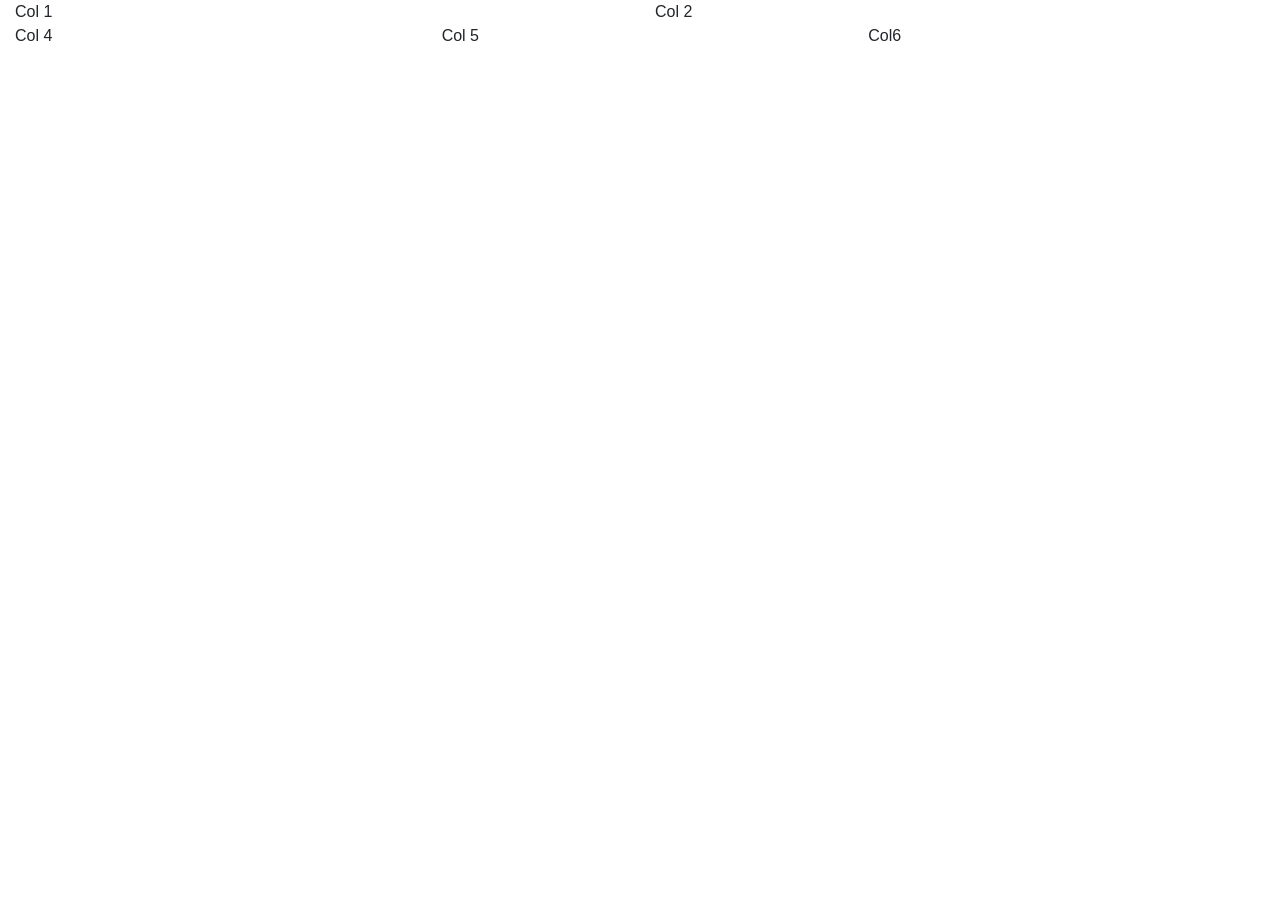
<file: fullstack-git/bootstrap/index.html>
<!doctype html>
<html lang="en">
  <head>
    <!-- Required meta tags -->
    <meta charset="utf-8">
    <meta name="viewport" content="width=device-width, initial-scale=1, shrink-to-fit=no">

    <!-- Bootstrap CSS -->
    <link rel="stylesheet" href="css/bootstrap-grid.min.css.map">
    <link rel="stylesheet" href="css/bootstrap.min.css">
    <link rel="stylesheet" href="style.css">

    <title>Hello, world!</title>
  </head>
  <body>
      
      <div class="container-fluid">
        <div class="row">
            <div class="col-sm-6">Col 1</div>
            <div class="col-sm-6">Col 2</div>
        </div>
        <div class="row">
            <div class="col-sm-12 col-lg-4">Col 4</div>
            <div class="col-sm-12 col-lg-4">Col 5</div>
            <div class="col-sm-12 col-lg-4">
                Col6
            </div>
        </div>
      </div>
      
      
      
    <!-- Optional JavaScript -->
    <!-- jQuery first, then Popper.js, then Bootstrap JS -->
    <script src="https://code.jquery.com/jquery-3.3.1.slim.min.js" integrity="sha384-q8i/X+965DzO0rT7abK41JStQIAqVgRVzpbzo5smXKp4YfRvH+8abtTE1Pi6jizo" crossorigin="anonymous"></script>
    <script src="https://cdnjs.cloudflare.com/ajax/libs/popper.js/1.14.3/umd/popper.min.js" integrity="sha384-ZMP7rVo3mIykV+2+9J3UJ46jBk0WLaUAdn689aCwoqbBJiSnjAK/l8WvCWPIPm49" crossorigin="anonymous"></script>
    <script src="js/bootstrap.min.js" integrity="sha384-ChfqqxuZUCnJSK3+MXmPNIyE6ZbWh2IMqE241rYiqJxyMiZ6OW/JmZQ5stwEULTy" crossorigin="anonymous"></script>
  </body>
</html>
</file>
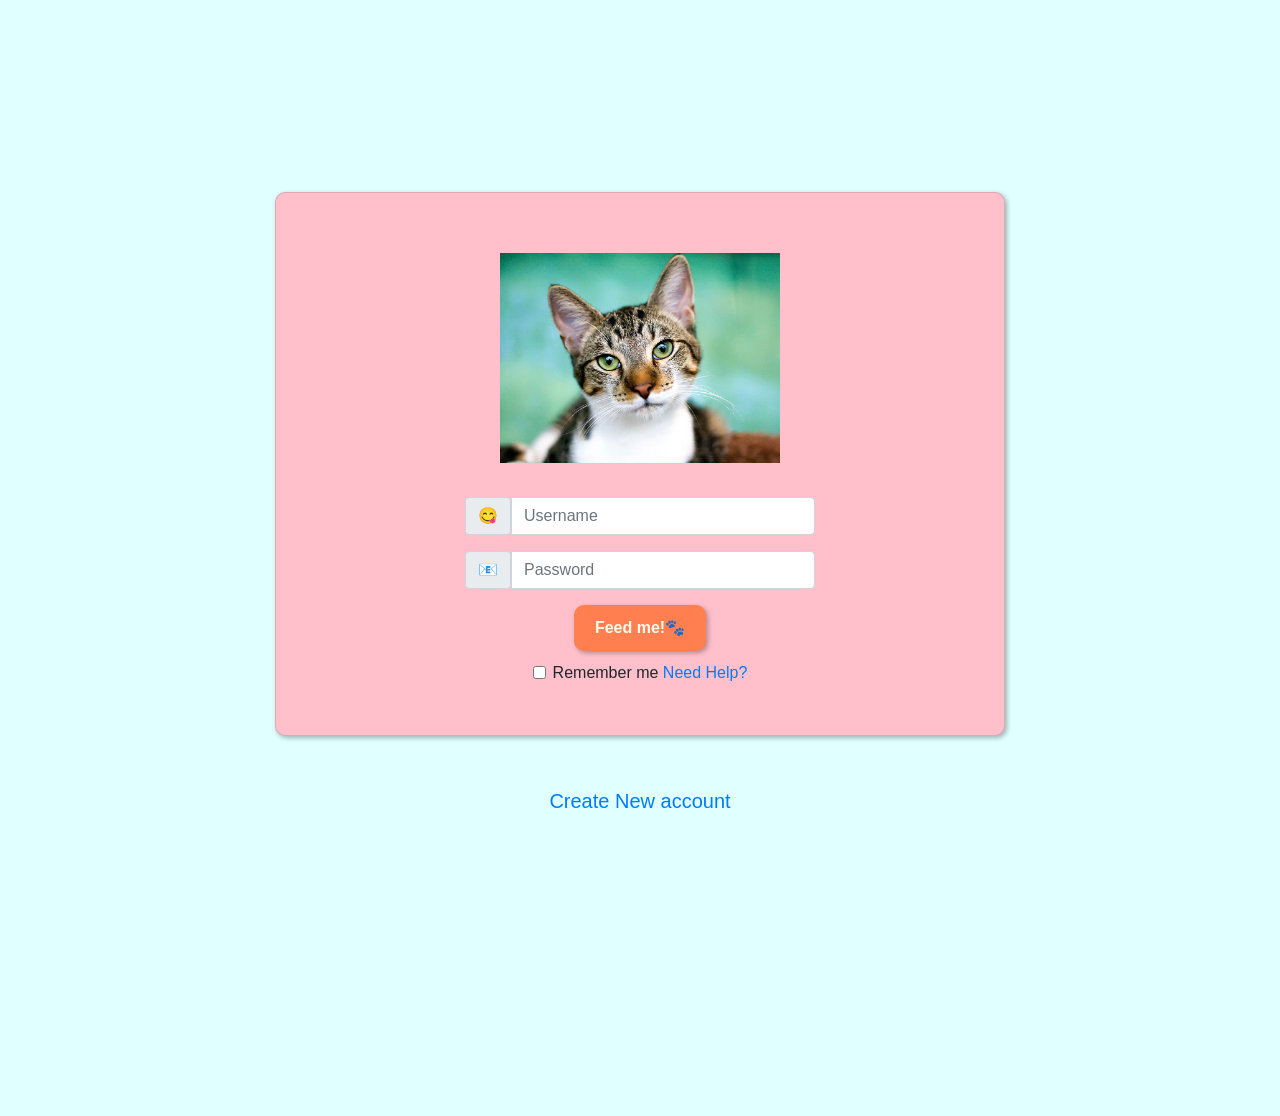
<file: fullstack-git/bootstrap/index2.html>
<!doctype html>
<html lang="en">
  <head>
    <!-- Required meta tags -->
    <meta charset="utf-8">
    <meta name="viewport" content="width=device-width, initial-scale=1, shrink-to-fit=no">

    <!-- Bootstrap CSS -->
    <link rel="stylesheet" href="css/bootstrap-grid.min.css.map">
    <link rel="stylesheet" href="css/bootstrap.min.css">
    <link rel="stylesheet" href="style.css">

    <title>Hello, world!</title>
  </head>
  <body class="signinbody">
      
      
      <div class="container signincontainer">
          <div class="row">
            <div class="col"></div>
            <div class="col-sm-12 col-md-8">
              <div class="card signincard">
                  <div class="card-body">
                    <img src="assets/cat.jpg" class="img-fluid signinimg">
                      <form class="signinform">
                      <div class="input-group mb-3">
                      <span class="input-group-text" id="basic-addon1">&#128523;</span>
                      <input type="text" class="form-control" placeholder="Username" aria-label="Username" aria-describedby="basic-addon1">
                    </div>
                      <div class="input-group mb-3">
                      <span class="input-group-text" id="basic-addon1">&#128231;</span>
                      <input type="password" class="form-control" placeholder="Password" aria-label="Password" aria-describedby="basic-addon1">
                    </div>
                          <button type="button" class="btn feedbtn">Feed me!&#128062;</button>
                          <div class="form-check">
                          <input class="form-check-input" type="checkbox" value="" id="flexCheckDefault">
                          <label class="form-check-label" for="flexCheckDefault">
                            Remember me<a href="#">  Need Help?</a>
                          </label>
                        </div>
                     </form> 
                  </div>
                </div>
                <a href="#" class="create-new-account">Create New account</a>
              </div>
            <div class="col"></div>
              
          </div>
      </div>
      
    <!-- Optional JavaScript -->
    <!-- jQuery first, then Popper.js, then Bootstrap JS -->
    <script src="https://code.jquery.com/jquery-3.3.1.slim.min.js" integrity="sha384-q8i/X+965DzO0rT7abK41JStQIAqVgRVzpbzo5smXKp4YfRvH+8abtTE1Pi6jizo" crossorigin="anonymous"></script>
    <script src="https://cdnjs.cloudflare.com/ajax/libs/popper.js/1.14.3/umd/popper.min.js" integrity="sha384-ZMP7rVo3mIykV+2+9J3UJ46jBk0WLaUAdn689aCwoqbBJiSnjAK/l8WvCWPIPm49" crossorigin="anonymous"></script>
    <script src="js/bootstrap.min.js" integrity="sha384-ChfqqxuZUCnJSK3+MXmPNIyE6ZbWh2IMqE241rYiqJxyMiZ6OW/JmZQ5stwEULTy" crossorigin="anonymous"></script>
  </body>
</html>
</file>
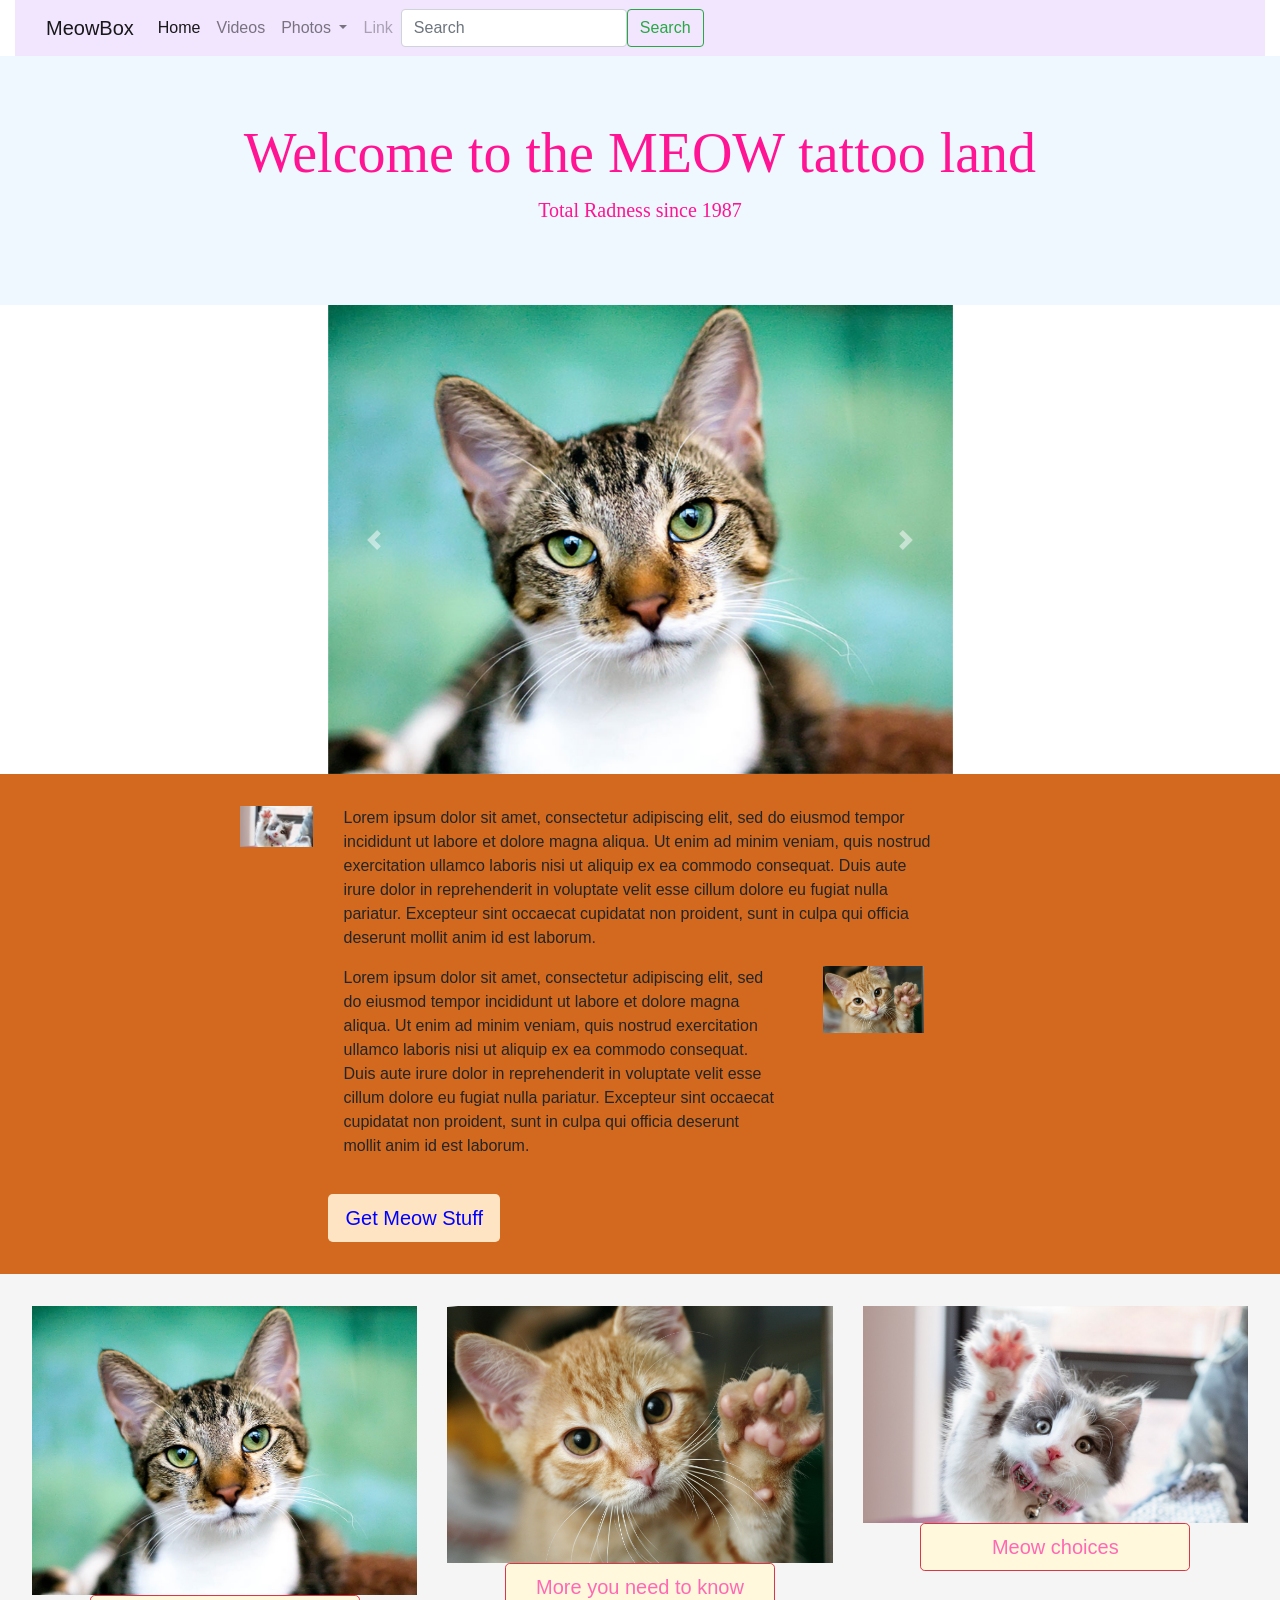
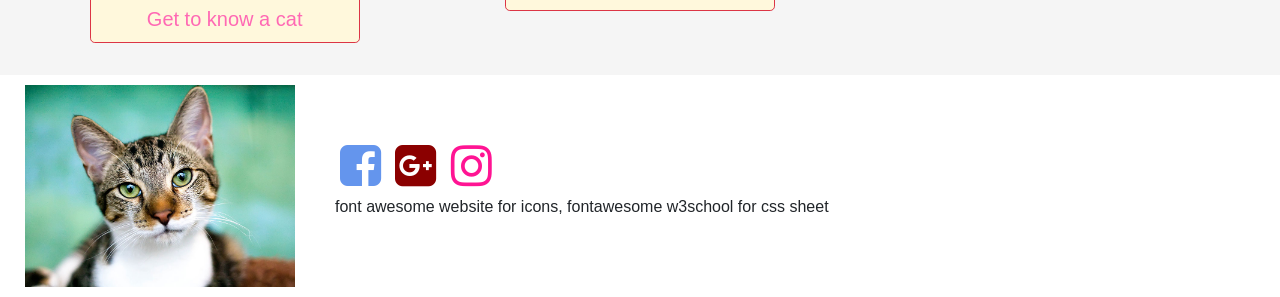
<file: fullstack-git/bootstrap/index3.html>
<!doctype html>
<html lang="en">
  <head>
    <!-- Required meta tags -->
    <meta charset="utf-8">
    <meta name="viewport" content="width=device-width, initial-scale=1, shrink-to-fit=no">

    <!-- Bootstrap CSS -->
    <link rel="stylesheet" href="css/bootstrap-grid.min.css.map">
    <link rel="stylesheet" href="css/bootstrap.min.css">
    <link rel="stylesheet" href="index3.css">
    <link rel="stylesheet" href="https://cdnjs.cloudflare.com/ajax/libs/font-awesome/4.7.0/css/font-awesome.min.css">
    <title>Hello, world!</title>
  </head>
    <body>
<div class="container-fluid">
    <nav class="navbar navbar-expand-lg navbar-light  " style="background-color: #f2e6ff;">
  <div class="container-fluid">
    <a class="navbar-brand" href="#">MeowBox</a>
    <button class="navbar-toggler" type="button" data-bs-toggle="collapse" data-bs-target="#navbarScroll" aria-controls="navbarScroll" aria-expanded="false" aria-label="Toggle navigation">
      <span class="navbar-toggler-icon"></span>
    </button>
    <div class="collapse navbar-collapse" id="navbarScroll">
      <ul class="navbar-nav me-auto my-2 my-lg-0 navbar-nav-scroll" style="--bs-scroll-height: 100px;">
        <li class="nav-item">
          <a class="nav-link active" aria-current="page" href="#">Home</a>
        </li>
        <li class="nav-item">
          <a class="nav-link" href="#">Videos</a>
        </li>
        <li class="nav-item dropdown">
          <a class="nav-link dropdown-toggle" href="#" id="navbarScrollingDropdown" role="button" data-bs-toggle="dropdown" aria-expanded="false">
            Photos
          </a>
          <ul class="dropdown-menu" aria-labelledby="navbarScrollingDropdown">
            <li><a class="dropdown-item" href="#">Action</a></li>
            <li><a class="dropdown-item" href="#">Another action</a></li>
            <li><hr class="dropdown-divider"></li>
            <li><a class="dropdown-item" href="#">Something else here</a></li>
          </ul>
        </li>
        <li class="nav-item">
          <a class="nav-link disabled" href="#" tabindex="-1" aria-disabled="true">Link</a>
        </li>
      </ul>
      <form class="d-flex">
        <input class="form-control me-2" type="search" placeholder="Search" aria-label="Search">
        <button class="btn btn-outline-success" type="submit">Search</button>
      </form>
    </div>
  </div>
</nav>
</div>
<div class="section1">
    <div class="row">
        <div class="col-sm-12">
            <div class="jumbotron jumbotron-fluid">
          <div class="container">
            <h1 class="display-4">Welcome to the MEOW tattoo land</h1>
            <p class="lead">Total Radness since 1987</p>
          </div>
        </div>
        </div>
    </div>
    <div class="row">
        <div class="col"></div>
        <div class="col-sm-12 col-md-6">
            <div id="carouselExampleControls" class="carousel slide" data-ride="carousel">
          <div class="carousel-inner">
            <div class="carousel-item active">
              <img class="d-block img-fluid" src="assets/cat.jpg" alt="First slide">
            </div>
            <div class="carousel-item">
              <img class="d-block img-fluid" src="assets/cat1.jpg" alt="Second slide">
            </div>
            <div class="carousel-item">
              <img class="d-block img-fluid" src="assets/cat2.jpeg" alt="Third slide">
                
            </div>
          </div>
          <a class="carousel-control-prev" href="#mainCarousel" role="button" data-slide="prev">
            <span class="carousel-control-prev-icon" aria-hidden="true"></span>
            <span class="sr-only">Previous</span>
          </a>
          <a class="carousel-control-next" href="#carouselExampleControls" role="button" data-slide="next">
            <span class="carousel-control-next-icon" aria-hidden="true"></span>
            <span class="sr-only">Next</span>
          </a>
        </div>
        </div>
        <div class="col"></div>
    </div>
</div>
 <div class= "section2">
        <div class="row">
            <div class="col-sm-12 col-md-1 offset-md-2">
                <img class="img-fluid" src="assets/cat3.jpg" >
            </div>
        
        <div class="col-sm-12 col-md-6">
            <div class="row">
                <div class="col-sm-12">
                <p>
                   Lorem ipsum dolor sit amet, consectetur adipiscing elit, sed do eiusmod tempor incididunt ut labore et dolore magna aliqua. Ut enim ad minim veniam, quis nostrud exercitation ullamco laboris nisi ut aliquip ex ea commodo consequat. Duis aute irure dolor in reprehenderit in voluptate velit esse cillum dolore eu fugiat nulla pariatur. Excepteur sint occaecat cupidatat non proident, sunt in culpa qui officia deserunt mollit anim id est laborum. 
                </p>
                </div>
            </div>
            <div class="row">
                <div class="col-sm-12 col-md-9">
                <p>
                Lorem ipsum dolor sit amet, consectetur adipiscing elit, sed do eiusmod tempor incididunt ut labore et dolore magna aliqua. Ut enim ad minim veniam, quis nostrud exercitation ullamco laboris nisi ut aliquip ex ea commodo consequat. Duis aute irure dolor in reprehenderit in voluptate velit esse cillum dolore eu fugiat nulla pariatur. Excepteur sint occaecat cupidatat non proident, sunt in culpa qui officia deserunt mollit anim id est laborum.
                    </p>
                    
                </div>
                <div class="col-sm-12 col-md-3">
                <img class=" img-fuild" src="assets/cat2.jpeg">
                </div>
                <div class="row">
                    <div class="col-sm-12">
                        <div class="coolStuffWrapper">
                            <button type="button" class="btn btn-lg meowbtn"data-toggle="modal" data-target="#coolStuffModal">
                            Get Meow Stuff
                            </button>
                        </div>
                    </div>
                </div>
            </div>
        </div>
        <div class="col"></div>
    </div>
    </div>
    
    
<!-- Modal -->
    <!-- cool stuff modal -->
<div class="modal fade" id="coolStuffModal" tabindex="-1" role="dialog" aria-labelledby="coolStuffLabel" aria-hidden="true">
  <div class="modal-dialog" role="document">
    <div class="modal-content">
      <div class="modal-header">
        <h5 class="modal-title" id="exampleModalLabel">Get Exclusive Content</h5>
        <button type="button" class="close" data-dismiss="modal" aria-label="Close">
          <span aria-hidden="true">&#128049;</span>
        </button>
      </div>
      <div class="modal-body">
        
          <div class="container">
            <div class="row">
                <div class="col-sm-12">
                    <img class= "img-fluid" src="assets/cat3.jpg">
                    <br>
                    <p>Meow Meow and Meow!!!</p>
                </div>
              
              
              </div>
            <div class="row">
                <div class="col-sm-12">
                
                <div class="modalFormWrapper">
                <form>
                  <div class="form-group">
                    <label for="email">Email address</label>
                    <input type="email" class="form-control" id="exampleInputEmail1" aria-describedby="emailHelp" placeholder="Enter email">

                  </div>
                  <div class="form-group">
                    <label for="forName">Password</label>
                    <input type="text" class="form-control" id="formName" placeholder="Name">
                  </div>
                  <div class="form-check">
                    <input type="checkbox" class="form-check-input" id="exampleCheck1">
                    <label class="form-check-label" for="exampleCheck1">Check me out</label>
                  </div>
                  <button type="submit" class="btn btn-primary">Submit</button>
                </form> 
                </div> 
                    </div>
            </div>
          </div>
      </div>
      <div class="modal-footer">
        <button type="button" class="btn btn-secondary" data-dismiss="modal">Close</button>
        
      </div>
    </div>
  </div>
</div>
    
<div class="section3">
    <div class="row">
        <div class="col-sm-12">
            <div class="row">
            <div class="col-sm-12 col-lg-4">
                
                    <img class="img-fluid imgCenter" src="assets/cat.jpg">
                    <div class="row">
                        <div class="col-sm-12">
                            <button type="button" class="btn btn-danger btn-lg btnCenter" data-toggle="modal" data-target=".meowmodal1">
                            Get to know a cat
                            </button>
                        </div>
                    </div>
                </div> 
                <div class="col-sm-12 col-lg-4">
                
                    <img class="img-fluid imgCenter" src="assets/cat2.jpeg">
                    <div class="row">
                        <div class="col-sm-12">
                            <button type="button" class="btn btn-danger btn-lg btnCenter" data-toggle="modal" data-target=".meowmodal2">
                            More you need to know
                            </button>
                        </div>
                    </div>
                </div>
                <div class="col-sm-12 col-lg-4">
                
                    <img class="img-fluid imgCenter" src="assets/cat3.jpg">
                    <div class="row">
                        <div class="col-sm-12">
                            <button type="button" class="btn btn-danger btn-lg btnCenter" data-toggle="modal" data-target=".meowmodal3">
                            Meow choices
                            </button>
                        </div>
                    </div>
                </div>
            </div>
        </div>
    </div>
</div>
    
    
    <!-- video modal -->

    <div class="modal fade meowmodal1" tabindex="-1" role="dialog" aria-labelledby="myLargeModalLabel" aria-hidden="true">
      <div class="modal-dialog modal-lg">
        <div class="modal-content">
          <div class="embed-responsive embed-responsive-16by9">
          <iframe width="560" height="315" src="https://www.youtube.com/embed/eX2qFMC8cFo" title="YouTube video player" frameborder="0" allow="accelerometer; autoplay; clipboard-write; encrypted-media; gyroscope; picture-in-picture" allowfullscreen></iframe>
        </div>
            <p>meow1</p>
        </div>
      </div>
    </div>
     <div class="modal fade meowmodal2" tabindex="-1" role="dialog" aria-labelledby="myLargeModalLabel" aria-hidden="true">
      <div class="modal-dialog modal-lg">
        <div class="modal-content">
          <div class="embed-responsive embed-responsive-16by9">
          <iframe width="560" height="315" src="https://www.youtube.com/embed/hY7m5jjJ9mM" title="YouTube video player" frameborder="0" allow="accelerometer; autoplay; clipboard-write; encrypted-media; gyroscope; picture-in-picture" allowfullscreen></iframe>
        </div>
        </div>
      </div>
    </div>
    
     <div class="modal fade meowmodal3" tabindex="-1" role="dialog" aria-labelledby="myLargeModalLabel" aria-hidden="true">
      <div class="modal-dialog modal-lg">
        <div class="modal-content">
          <div class="embed-responsive embed-responsive-16by9">
          <iframe width="560" height="315" src="https://www.youtube.com/embed/eXwZMAz9Vh8" title="YouTube video player" frameborder="0" allow="accelerometer; autoplay; clipboard-write; encrypted-media; gyroscope; picture-in-picture" allowfullscreen></iframe>
        </div>
        </div>
      </div>
    </div>
    
    <!--footer--> 
    <footer class="footer bg-inverse">
        <div class="container-fluid">
            <div class="row">
                <div class="col-sm-12 col-lg-3">
                    <img class="img-fluid footerImg" src ="assets/cat.jpg">
                    
                </div>
                <div class="col-sm-12 col-lg-9 socialWrapper">
                    <a href="https://facebook.com" target="_blank">
                    <i class="fa fa-facebook-square fa-3x" aria-hidden="true"></i></a>
                    <a href="https://google.com" target="_blank">
                        <i class="fa fa-google-plus-square fa-3x" aria-hidden="true"></i></a>
                    <a href="https://instagram.com"  target="_blank">
                        <i class="fa fa-instagram fa-3x" aria-hidden="true"></i></a>
                    <p>font awesome website for icons, fontawesome w3school for css sheet</p>
                </div>
            
            </div>
        
        
        </div>
    
    
    </footer>
    
    
    <!-- Optional JavaScript -->
    <!-- jQuery first, then Popper.js, then Bootstrap JS -->
    <script src="https://code.jquery.com/jquery-3.3.1.slim.min.js" integrity="sha384-q8i/X+965DzO0rT7abK41JStQIAqVgRVzpbzo5smXKp4YfRvH+8abtTE1Pi6jizo" crossorigin="anonymous"></script>
    <script src="https://cdnjs.cloudflare.com/ajax/libs/popper.js/1.14.3/umd/popper.min.js" integrity="sha384-ZMP7rVo3mIykV+2+9J3UJ46jBk0WLaUAdn689aCwoqbBJiSnjAK/l8WvCWPIPm49" crossorigin="anonymous"></script>
    <script src="js/bootstrap.min.js" integrity="sha384-ChfqqxuZUCnJSK3+MXmPNIyE6ZbWh2IMqE241rYiqJxyMiZ6OW/JmZQ5stwEULTy" crossorigin="anonymous"></script>
  </body>
</html>
</file>
<file: fullstack-git/bootstrap/style.css>
/*
.container-fluid{
    background-color:darkmagenta;
    height: 5rem;
}

.row{
    background-color: orange;
    height:4.7rem;
    border: 2px black;
}

[class*="col-"]{
    background-color:blanchedalmond;
    height=4rem;
    border: 3px black soild rgba(0,0,0,1);

}*/
body.signinbody{
    background-color: lightcyan;
    
}
.container.signincontainer{
    margin-top:15%;

    
}
.card.signincard{
    text-align: center;
    padding:30px;
    background-color:pink;
    box-shadow: 2px 2px 5px rgba(0,0,0,0.3);
    -webkit-box-shadow: 2px 2px 5px rgba(0,0,0,0.3);
    -moz-box-shadow: 2px 2px 5px rgba(0,0,0,0.3);
    border-radius: 10px;
}
img.signinimg{
    padding:10px;
    margin: auto;
    margin-bottom: 1.5rem;
    display:block;
    width:70%;
    max-width: 300px;
    min-width: 100px;
}
form.signinform{
    max-width:350px;
    margin:auto;
}
button.feedbtn{
    margin-bottom: 10px;
    font-family:sans-serif;
    font-weight: 600;
    color: floralwhite;
    background-color: coral;
    border-radius: 10px;
    padding:10px 20px ;
    box-shadow: 2px 2px 5px rgba(0,0,0,0.3);
}
.create-new-account{
    font-size:20px;
    text-align: center;
    margin:auto;
    margin-top:50px;
    margin-bottom: 300px;
    display:block;
}
</file>
<file: fullstack-git/bootstrap/index3.css>
form.form-control me-2{
    float:right;
    color :red;
}
.jumbotron{
    text-align: center;
    background-color:aliceblue;
    font-family: fantasy;
    color:deeppink;
    display: block;
    width:100%;
    margin:auto;
}
.row img{
    width:80%;
    margin: auto;
    display: block;
    
}

div img.img-fluid{
    width:100%;
    
}

.secion1{
    background-color:azure;
    padding:2rem;
}
.section2{
    background-color: chocolate;
    padding: 2rem;
}

.section3{
    background-color: whitesmoke;
    padding: 2rem;
}

.coolStuffWrapper{
   margin:auto;
    margin-top:20px;
    
}
button.meowbtn{
    margin:auto;
    background-color: bisque;
    display:block;
    color:blue;
}
h5.modal-title{
    margin: auto;
}
.modalFormWrapper{
    margin:auto;
    display:block;
}
.imgCenter{
    display:block;
    margin:auto;
    
}
.btnCenter{
    margin-top: 15px;
    margin-bottom:20px;
    display: block;
    margin: auto;
    color:hotpink;
    background-color: cornsilk;
    width: 70%
}
.fa{
    margin:5px;
}

.footerImg{
    padding:10px;
}

.fa-facebook-square{
    color:cornflowerblue;
}
.fa-google-plus-square{
    color:darkred;
}
.fa-instagram{
    color:deeppink;
}
.socialWrapper{
    margin:auto;
    display: block;
}
</file>
